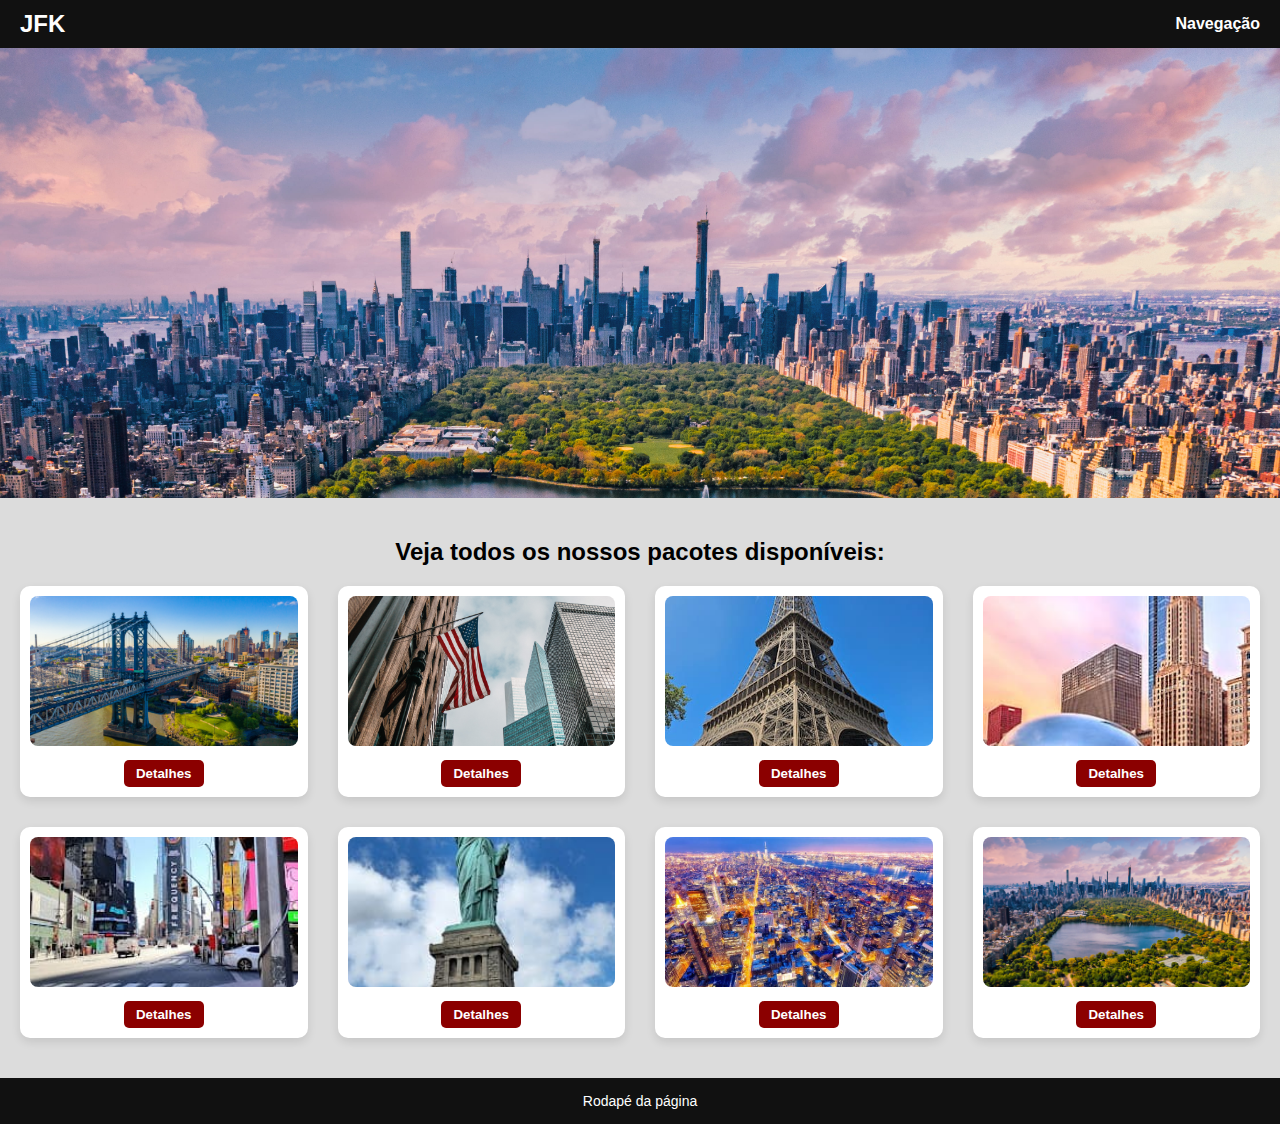
<file: index.html>
<!DOCTYPE html>
<html lang="pt-BR">
<head>
    <meta charset="UTF-8">
    <meta name="viewport" content="width=device-width, initial-scale=1.0">
    <title>JFK Pacotes Turísticos</title>
    <link rel="stylesheet" href="style.css">
</head>
<body>
    <header>
        <h1>JFK</h1>
        <nav>
            <ul>
                <li><a href="#">Navegação</a></li>
            </ul>
        </nav>
    </header>

    <section class="carousel">
        <div class="carousel-images">
            <img src="img/banner.jpg" alt="Banner de Nova York">
        </div>
    </section>

    <main>
        <h2>Veja todos os nossos pacotes disponíveis:</h2>
        <div class="grid">
            <div class="pacote">
                <img src="img/brooklyn.jpg" alt="Ponte do Brooklyn">
                <button>Detalhes</button>
            </div>
            <div class="pacote">
                <img src="img/wallstreet.jpg" alt="Wall Street">
                <button>Detalhes</button>
            </div>
            <div class="pacote">
                <img src="img/torre-eiffel.jpg" alt="Torre Eiffel">
                <button>Detalhes</button>
            </div>
            <div class="pacote">
                <img src="img/bean.jpg" alt="The Bean - Chicago">
                <button>Detalhes</button>
            </div>
            <div class="pacote">
                <img src="img/times-square.jpg" alt="Times Square">
                <button>Detalhes</button>
            </div>
            <div class="pacote">
                <img src="img/estatua-liberdade.jpg" alt="Estátua da Liberdade">
                <button>Detalhes</button>
            </div>
            <div class="pacote">
                <img src="img/nova-york.jpg" alt="Nova York Vista Aérea">
                <button>Detalhes</button>
            </div>
            <div class="pacote">
                <img src="img/banner.jpg" alt="Imagem adicional">
                <button>Detalhes</button>
            </div>
        </div>
    </main>

    <footer>
        Rodapé da página
    </footer>
</body>
</html>
</file>
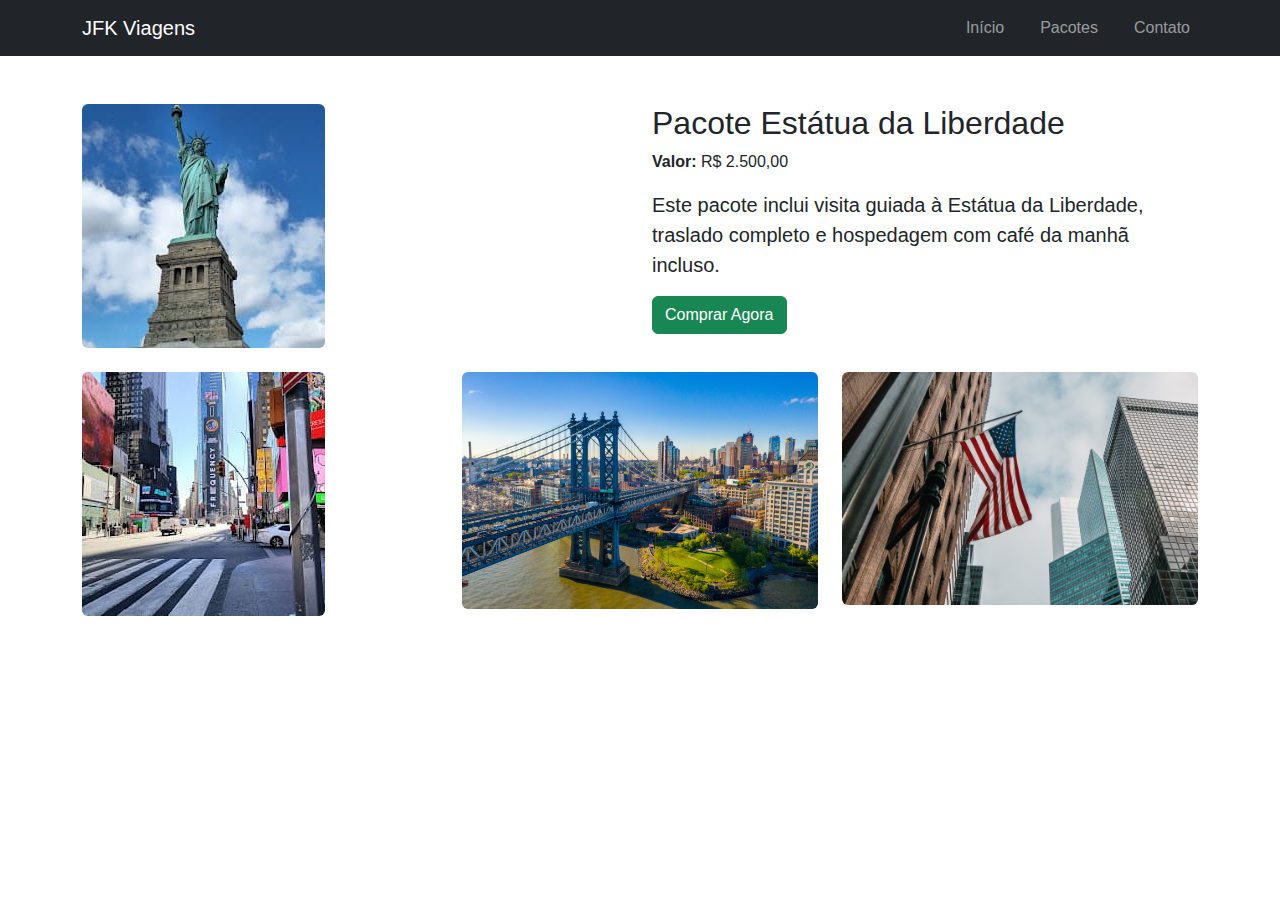
<file: detalhes.html>
<!DOCTYPE html>
<html lang="pt-br">

<head>
    <meta charset="UTF-8">
    <meta name="viewport" content="width=device-width, initial-scale=1.0">
    <title>Detalhes do Pacote - JFK Viagens</title>
    <link href="https://cdn.jsdelivr.net/npm/bootstrap@5.3.2/dist/css/bootstrap.min.css" rel="stylesheet">
    <link rel="stylesheet" href="style.css">
</head>

<body>

    <!-- Barra de Navegação -->
    <nav class="navbar navbar-expand-lg navbar-dark bg-dark">
        <div class="container">
            <a class="navbar-brand" href="index.html">JFK Viagens</a>
            <button class="navbar-toggler" type="button" data-bs-toggle="collapse" data-bs-target="#navbarNav">
                <span class="navbar-toggler-icon"></span>
            </button>
            <div class="collapse navbar-collapse justify-content-end" id="navbarNav">
                <ul class="navbar-nav">
                    <li class="nav-item"><a class="nav-link" href="index.html">Início</a></li>
                    <li class="nav-item"><a class="nav-link" href="#">Pacotes</a></li>
                    <li class="nav-item"><a class="nav-link" href="#">Contato</a></li>
                </ul>
            </div>
        </div>
    </nav>

    <!-- Detalhes do Pacote -->
    <div class="container my-5">
        <div class="row">
            <div class="col-md-6">
                <img src="img/estatua-liberdade.jpg" class="img-fluid rounded" alt="Estátua da Liberdade">
            </div>
            <div class="col-md-6">
                <h2>Pacote Estátua da Liberdade</h2>
                <p><strong>Valor:</strong> R$ 2.500,00</p>
                <p class="lead">Este pacote inclui visita guiada à Estátua da Liberdade, traslado completo e hospedagem com café da manhã incluso.</p>
                <button class="btn btn-success" onclick="window.location.href='tela_login.html'">Comprar Agora</button>
            </div>
        </div>

        <!-- Fotos Adicionais -->
        <div class="row my-4">
            <div class="col-md-4">
                <img src="img/times-square.jpg" class="img-fluid rounded" alt="Times Square">
            </div>
            <div class="col-md-4">
                <img src="img/brooklyn.jpg" class="img-fluid rounded" alt="Ponte Brooklyn">
            </div>
            <div class="col-md-4">
                <img src="img/wallstreet.jpg" class="img-fluid rounded" alt="Wall Street">
            </div>
        </div>
    </div>

    <script src="https://cdn.jsdelivr.net/npm/bootstrap@5.3.2/dist/js/bootstrap.bundle.min.js"></script>
</body>

</html>
</file>
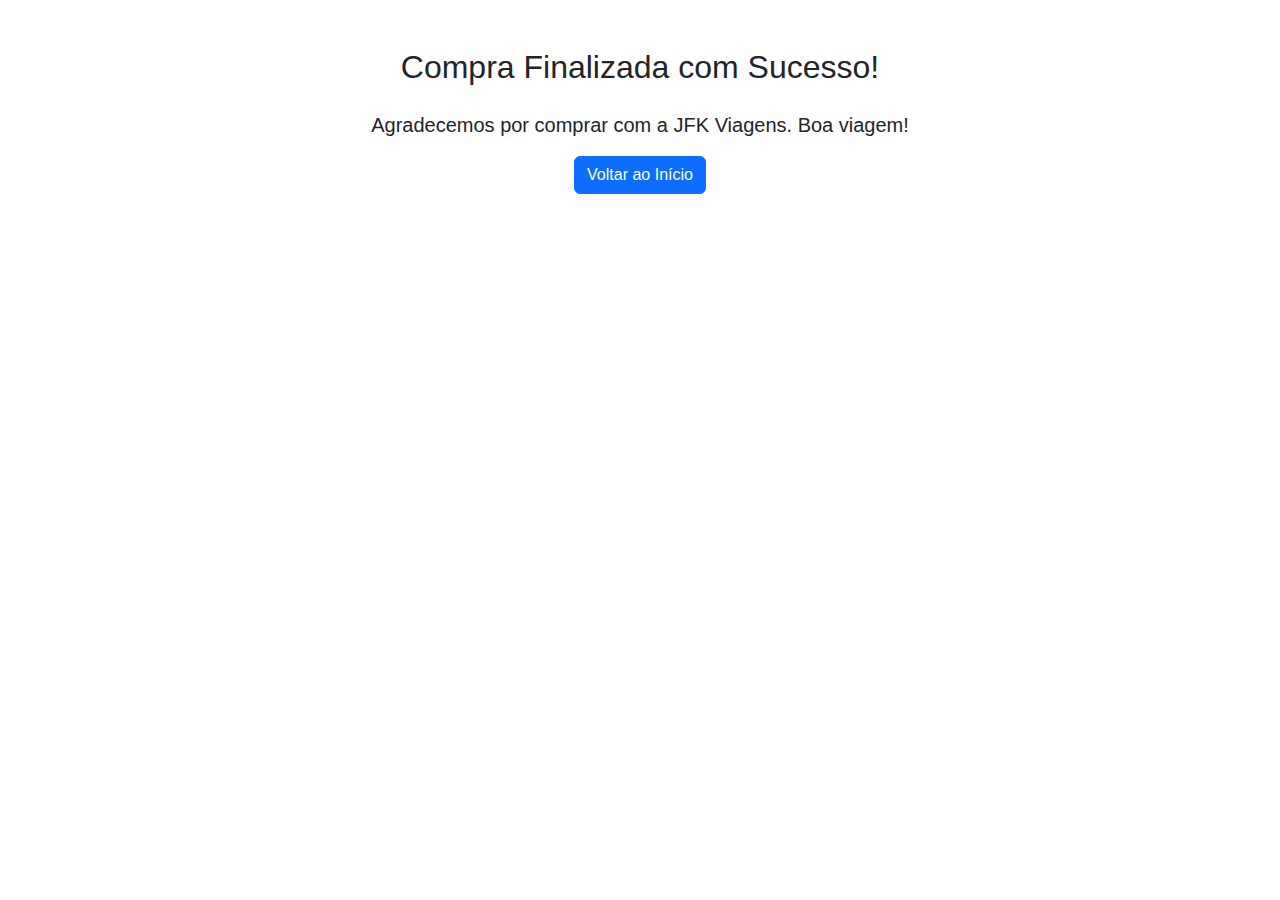
<file: finalizacao.html>
<!DOCTYPE html>
<html lang="pt-br">

<head>
    <meta charset="UTF-8">
    <meta name="viewport" content="width=device-width, initial-scale=1.0">
    <title>Compra Finalizada - JFK Viagens</title>
    <link href="https://cdn.jsdelivr.net/npm/bootstrap@5.3.2/dist/css/bootstrap.min.css" rel="stylesheet">
    <link rel="stylesheet" href="style.css">
</head>

<body>
    <div class="container text-center my-5">
        <h2 class="mb-4">Compra Finalizada com Sucesso!</h2>
        <p class="lead">Agradecemos por comprar com a JFK Viagens. Boa viagem!</p>
        <a href="index.html" class="btn btn-primary">Voltar ao Início</a>
    </div>

    <script src="https://cdn.jsdelivr.net/npm/bootstrap@5.3.2/dist/js/bootstrap.bundle.min.js"></script>
</body>

</html>
</file>
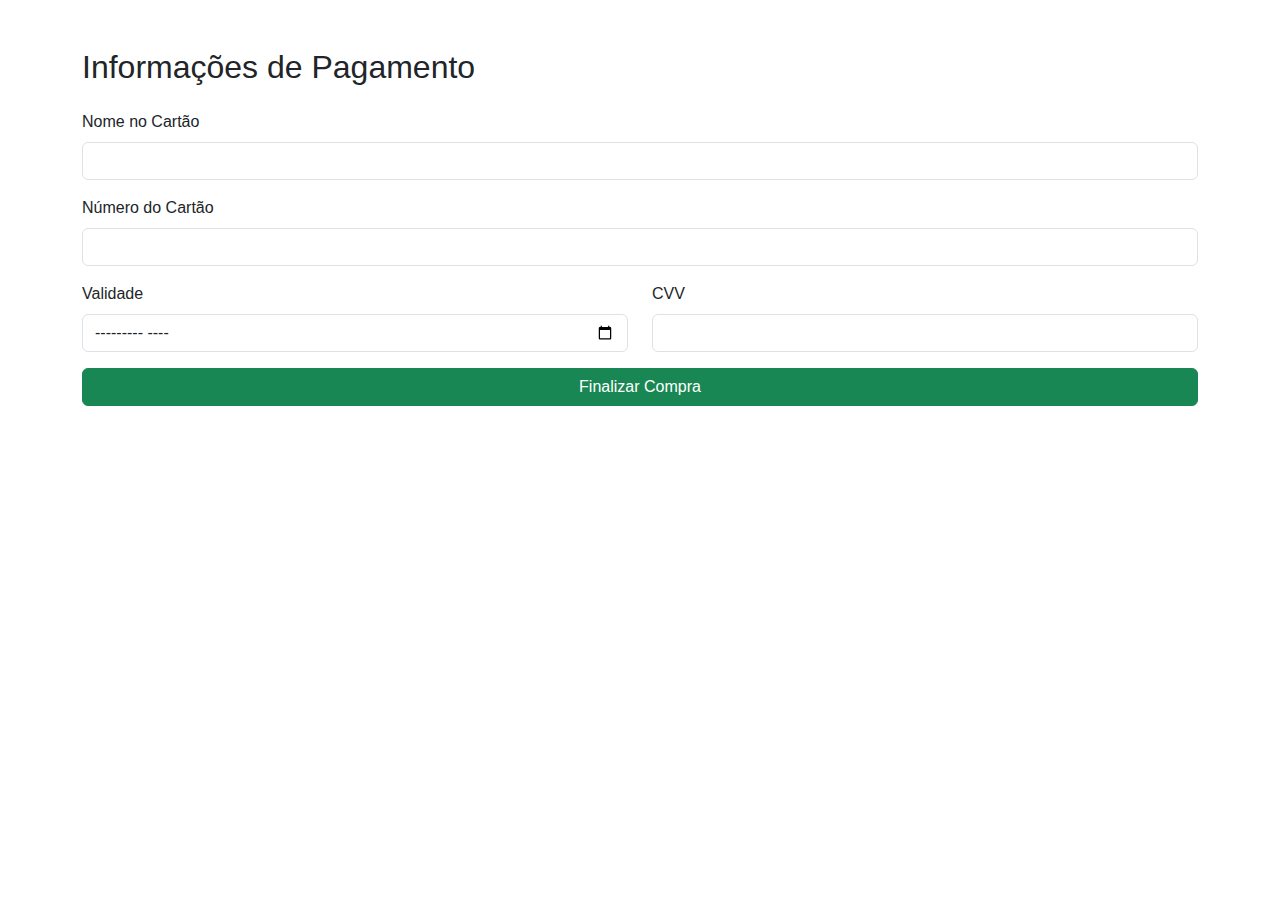
<file: pagamento.html>
<!DOCTYPE html>
<html lang="pt-br">

<head>
    <meta charset="UTF-8">
    <meta name="viewport" content="width=device-width, initial-scale=1.0">
    <title>Informações de Pagamento - JFK Viagens</title>
    <link href="https://cdn.jsdelivr.net/npm/bootstrap@5.3.2/dist/css/bootstrap.min.css" rel="stylesheet">
    <link rel="stylesheet" href="style.css">
</head>

<body>
    <div class="container my-5">
        <h2 class="mb-4">Informações de Pagamento</h2>
        <form>
            <div class="mb-3">
                <label for="nomeCartao" class="form-label">Nome no Cartão</label>
                <input type="text" class="form-control" id="nomeCartao" required>
            </div>
            <div class="mb-3">
                <label for="numeroCartao" class="form-label">Número do Cartão</label>
                <input type="text" class="form-control" id="numeroCartao" required>
            </div>
            <div class="row">
                <div class="col-md-6 mb-3">
                    <label for="validade" class="form-label">Validade</label>
                    <input type="month" class="form-control" id="validade" required>
                </div>
                <div class="col-md-6 mb-3">
                    <label for="cvv" class="form-label">CVV</label>
                    <input type="number" class="form-control" id="cvv" required>
                </div>
            </div>
            <div class="d-grid">
                <button type="button" class="btn btn-success" onclick="location.href='finalizacao.html'">Finalizar Compra</button>
            </div>
        </form>
    </div>

    <script src="https://cdn.jsdelivr.net/npm/bootstrap@5.3.2/dist/js/bootstrap.bundle.min.js"></script>
</body>

</html>
</file>
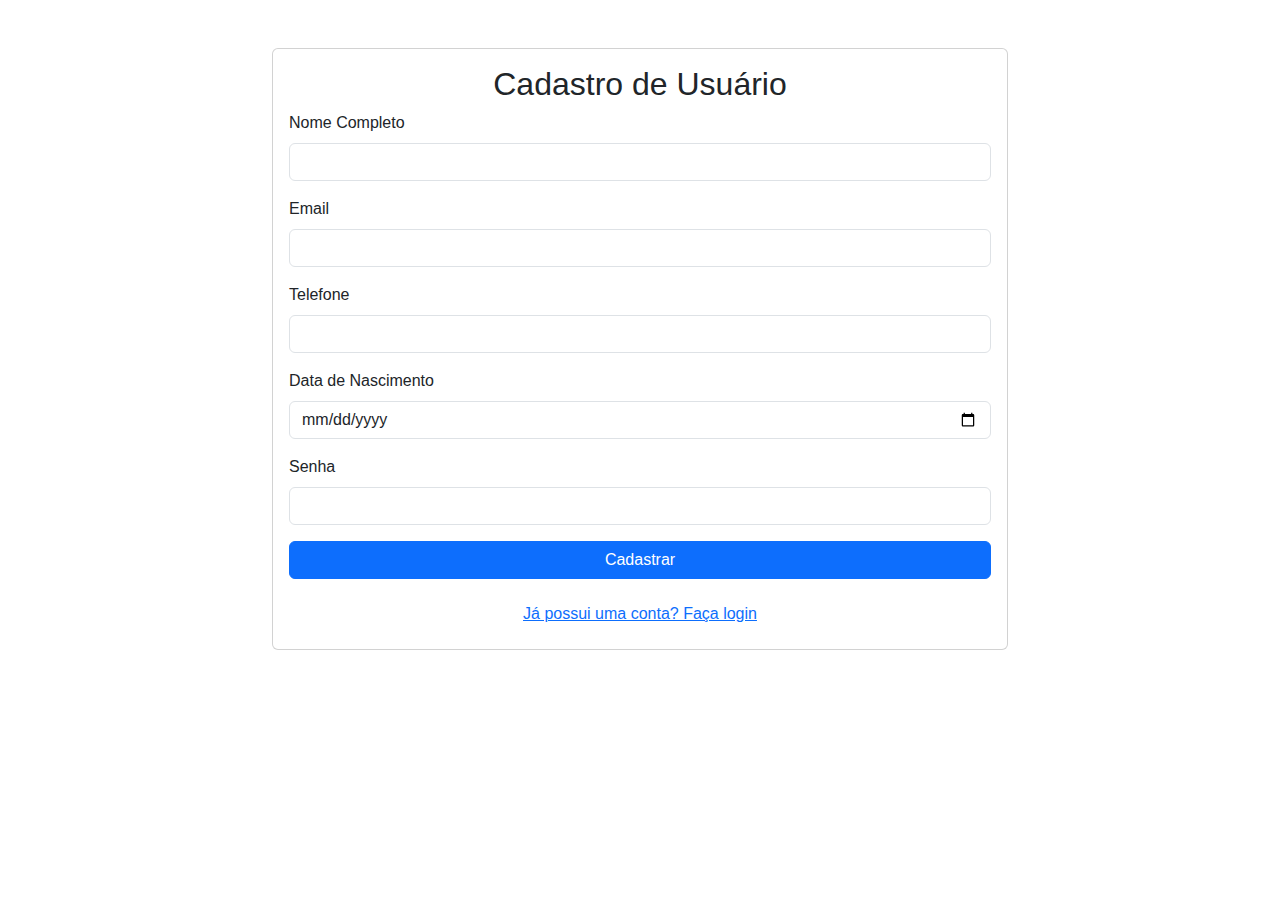
<file: tela_cadastro.html>
<!DOCTYPE html>
<html lang="pt-br">

<head>
    <meta charset="UTF-8">
    <meta name="viewport" content="width=device-width, initial-scale=1.0">
    <title>Cadastro - JFK Viagens</title>
    <link href="https://cdn.jsdelivr.net/npm/bootstrap@5.3.2/dist/css/bootstrap.min.css" rel="stylesheet">
    <link rel="stylesheet" href="style.css">
</head>

<body>

    <div class="container my-5">
        <div class="row justify-content-center">
            <div class="col-md-8">
                <div class="card">
                    <div class="card-body">
                        <h2 class="card-title text-center">Cadastro de Usuário</h2>
                        <form>
                            <div class="mb-3">
                                <label for="nome" class="form-label">Nome Completo</label>
                                <input type="text" class="form-control" id="nome" required>
                            </div>
                            <div class="mb-3">
                                <label for="email" class="form-label">Email</label>
                                <input type="email" class="form-control" id="email" required>
                            </div>
                            <div class="mb-3">
                                <label for="telefone" class="form-label">Telefone</label>
                                <input type="tel" class="form-control" id="telefone" required>
                            </div>
                            <div class="mb-3">
                                <label for="dataNascimento" class="form-label">Data de Nascimento</label>
                                <input type="date" class="form-control" id="dataNascimento" required>
                            </div>
                            <div class="mb-3">
                                <label for="senha" class="form-label">Senha</label>
                                <input type="password" class="form-control" id="senha" required>
                            </div>
                            <div class="d-grid">
                                <button type="submit" class="btn btn-primary">Cadastrar</button>
                            </div>
                        </form>
                        <div class="text-center mt-3">
                            <a href="tela_login.html" class="btn btn-link">Já possui uma conta? Faça login</a>
                        </div>
                    </div>
                </div>
            </div>
        </div>
    </div>

    <script src="https://cdn.jsdelivr.net/npm/bootstrap@5.3.2/dist/js/bootstrap.bundle.min.js"></script>
</body>

</html>
</file>
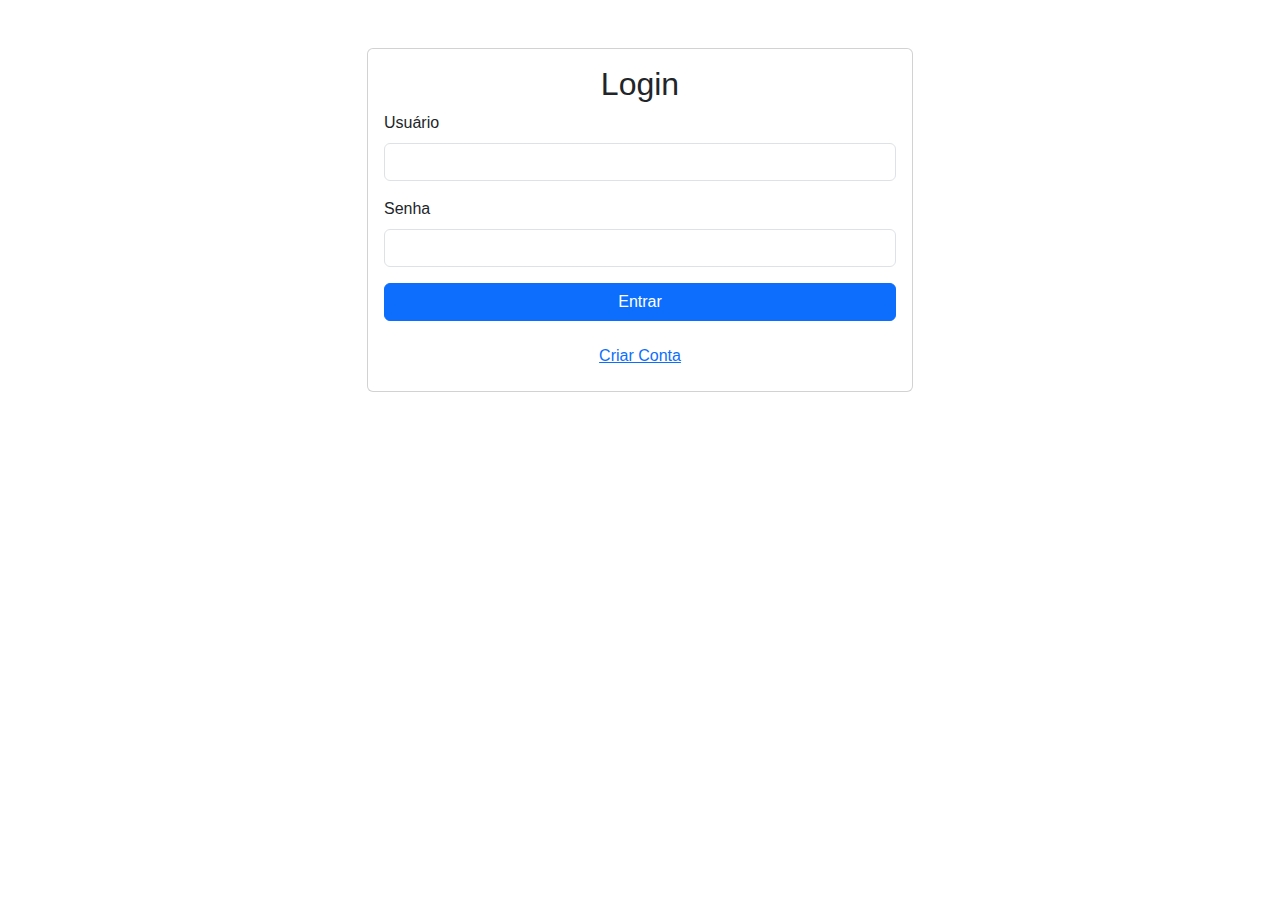
<file: tela_login.html>
<!DOCTYPE html>
<html lang="pt-br">

<head>
    <meta charset="UTF-8">
    <meta name="viewport" content="width=device-width, initial-scale=1.0">
    <title>Login - JFK Viagens</title>
    <link href="https://cdn.jsdelivr.net/npm/bootstrap@5.3.2/dist/css/bootstrap.min.css" rel="stylesheet">
    <link rel="stylesheet" href="style.css">
</head>

<body>

    <div class="container my-5">
        <div class="row justify-content-center">
            <div class="col-md-6">
                <div class="card">
                    <div class="card-body">
                        <h2 class="card-title text-center">Login</h2>
                        <form>
                            <div class="mb-3">
                                <label for="username" class="form-label">Usuário</label>
                                <input type="text" class="form-control" id="username" required>
                            </div>
                            <div class="mb-3">
                                <label for="password" class="form-label">Senha</label>
                                <input type="password" class="form-control" id="password" required>
                            </div>
                            <div class="d-grid">
                                <button type="submit" class="btn btn-primary">Entrar</button>
                            </div>
                        </form>
                        <div class="text-center mt-3">
                            <a href="tela_cadastro.html" class="btn btn-link">Criar Conta</a>
                        </div>
                    </div>
                </div>
            </div>
        </div>
    </div>

    <script src="https://cdn.jsdelivr.net/npm/bootstrap@5.3.2/dist/js/bootstrap.bundle.min.js"></script>
</body>

</html>
</file>
<file: style.css>
/* Reset básico */
* {
    margin: 0;
    padding: 0;
    box-sizing: border-box;
    font-family: Arial, sans-serif;
}

/* Header */
header {
    background-color: #111;
    color: white;
    padding: 10px 20px;
    display: flex;
    justify-content: space-between;
    align-items: center;
}

header h1 {
    font-size: 1.5rem;
}

nav ul {
    list-style: none;
    display: flex;
    gap: 20px;
}

nav ul li a {
    color: white;
    text-decoration: none;
    font-weight: bold;
}

/* Banner */
.carousel {
    width: 100%;
    max-height: 450px;
    overflow: hidden;
}

.carousel-images img {
    width: 100%;
    height: auto;
    display: block;
}

/* Pacotes */
main {
    background-color: #dcdcdc;
    padding: 40px 20px;
    text-align: center;
}

main h2 {
    margin-bottom: 20px;
}

.grid {
    display: grid;
    grid-template-columns: repeat(4, 1fr);
    gap: 30px;
    justify-content: center;
}

.pacote {
    background: white;
    padding: 10px;
    border-radius: 10px;
    box-shadow: 0px 4px 10px rgba(0, 0, 0, 0.1);
}

.pacote img {
    width: 100%;
    height: 150px;
    object-fit: cover;
    border-radius: 8px;
}

.pacote button {
    margin-top: 10px;
    background-color: darkred;
    color: white;
    padding: 6px 12px;
    border: none;
    border-radius: 5px;
    font-weight: bold;
    cursor: pointer;
}

.pacote button:hover {
    background-color: #b30000;
}

/* Rodapé */
footer {
    background-color: #111;
    color: white;
    padding: 15px;
    text-align: center;
    font-size: 14px;
}
</file>
